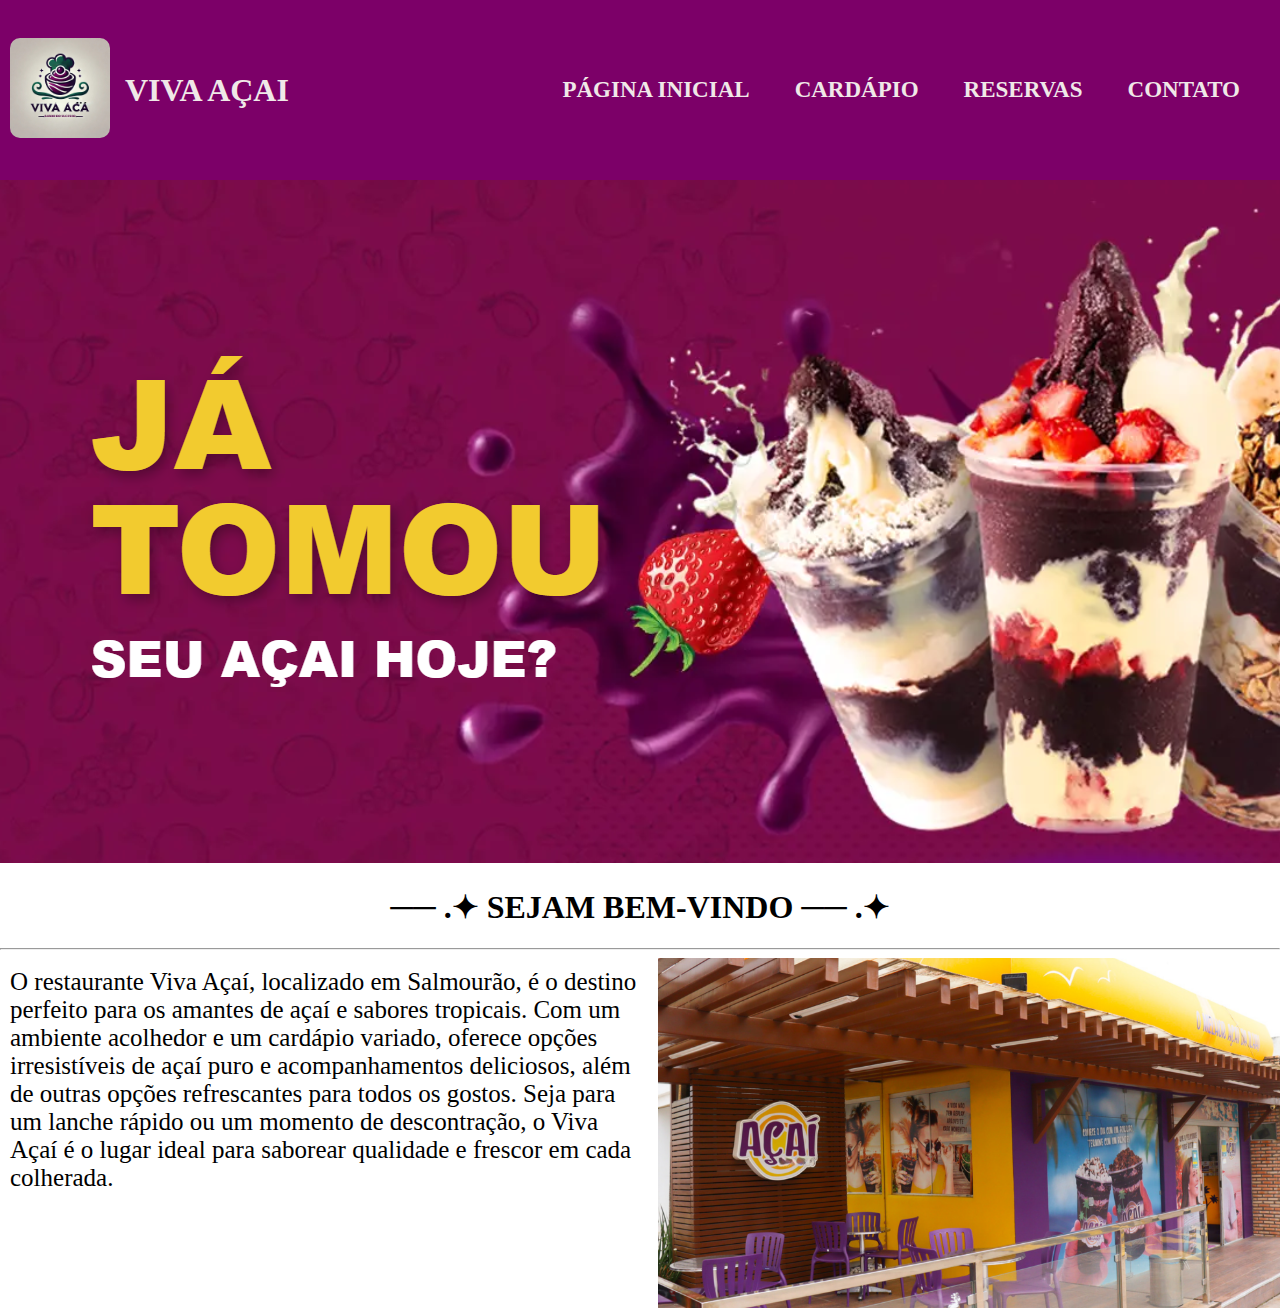
<file: SABOR GOURMET/index.html>
<!DOCTYPE html>
<html lang="en">

<head>
    <meta charset="UTF-8">
    <meta name="viewport" content="width=device-width, initial-scale=1.0">
    <link rel="stylesheet" href="../sytle.css">
    <title>Sabor Gourmet</title>

</head>

<body>
    <header>
        <div>
            <img src="../imagens/logo.webp.png" alt="logo" class="logo" />
        </div>


        <div class="titulo">
            <h1>VIVA AÇAI</h1>
        </div>

        <nav>
            <ul>
                <li><a href="index.html"><strong>PÁGINA INICIAL</strong></a></li>
                <li><a href="cardapio.html"><strong>CARDÁPIO</strong></a></li>
                <li><a href="reservas.html"><strong>RESERVAS</strong></a></li>
                <li><a href="contato.html"><strong>CONTATO</strong></a></li>
            </ul>
        </nav>
    </header>

    <div class="imagem3">
        <img src="..//imagens/image.png" alt="">
    </div>


    <div class="titulo2">
        <h1> ── .✦ SEJAM BEM-VINDO ── .✦ </h1>
    </div>
    <hr>

    <div class="local">
        <p>O restaurante Viva Açaí, localizado em Salmourão, é o destino perfeito para os amantes de açaí e sabores
            tropicais. Com um ambiente acolhedor e um cardápio variado, oferece opções irresistíveis de açaí puro e
            acompanhamentos deliciosos, além de outras opções refrescantes para todos os gostos. Seja para um lanche
            rápido ou um momento de descontração, o Viva Açaí é o lugar ideal para saborear qualidade e frescor em cada
            colherada.</p>

        <img src="..//imagens/local.png" alt="" style="height: 350px; width: 960px;">
    </div>

</body>

</html>
</file>
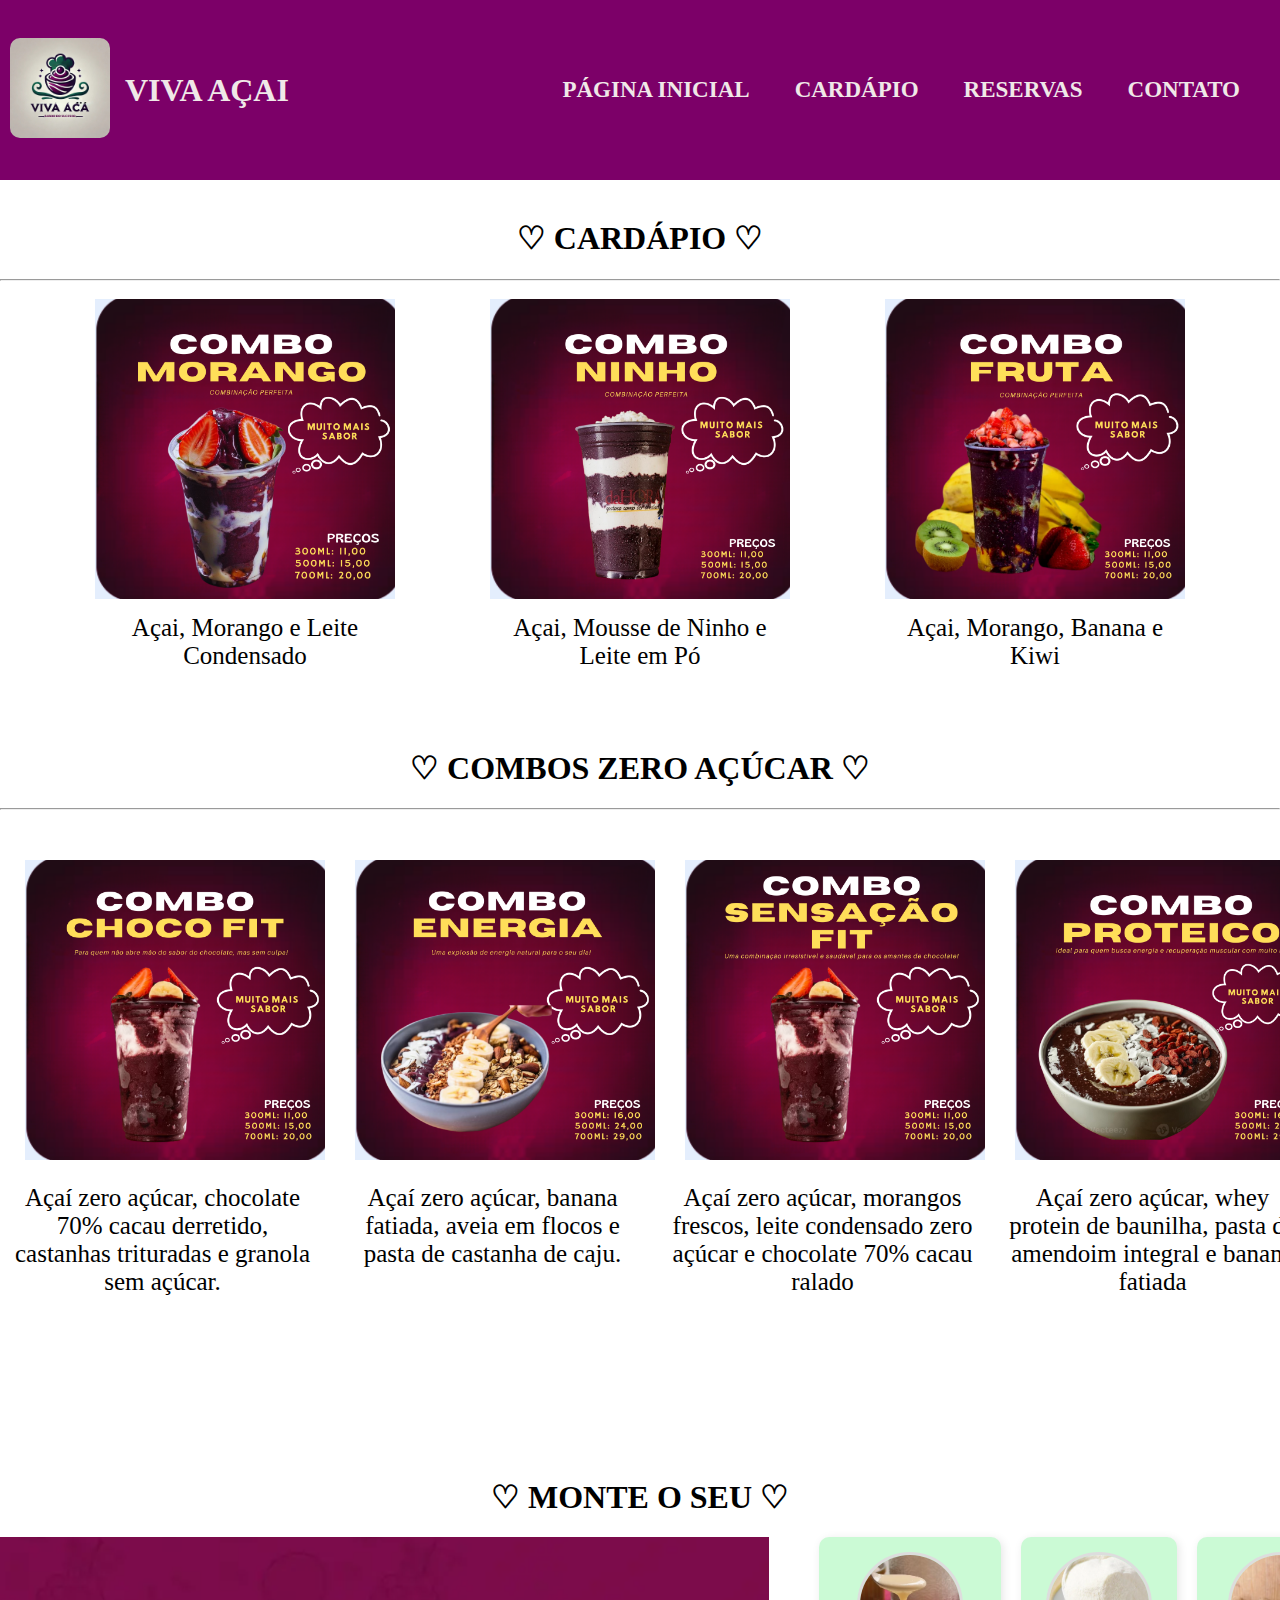
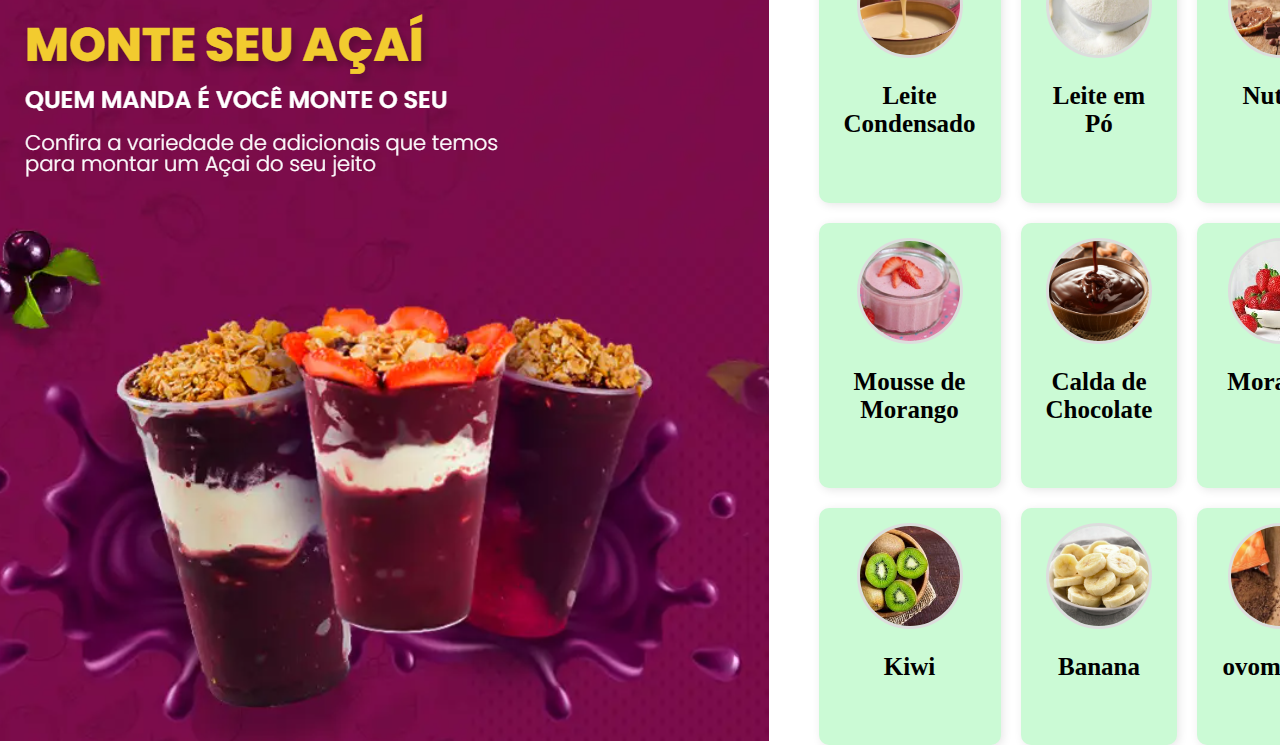
<file: SABOR GOURMET/cardapio.html>
<!DOCTYPE html>
<html lang="en">

<head>
    <meta charset="UTF-8">
    <meta name="viewport" content="width=device-width, initial-scale=1.0">
    <link rel="stylesheet" href="../sytle.css">
    <title>Cardápio</title>

</head>

<body>

    <body>
        <header>
            <div>
                <img src="../imagens/logo.webp.png" alt="logo" class="logo" />
            </div>

            <div class="titulo">
                <h1>VIVA AÇAI</h1>

            </div>

            <nav>
                <ul>
                    <li><a href="index.html"><strong>PÁGINA INICIAL</strong></a></li>
                    <li><a href="cardapio.html"><strong>CARDÁPIO</strong></a></li>
                    <li><a href="reservas.html"><strong>RESERVAS</strong></a></li>
                    <li><a href="contato.html"><strong>CONTATO</strong></a></li>
                </ul>
            </nav>
        </header><br>

        <div class="titulo3">
            <h1> ♡ CARDÁPIO ♡ </h1>
        </div>
        <hr>

        <div class="menu">
            <div class="combos">
                <img src="../imagens/combo morango.png" alt="">
                <p>Açai, Morango e Leite Condensado</p>
            </div>

            <div class="combos">
                <img src="../imagens/combo ninho.png" alt="">
                <p> Açai, Mousse de Ninho e Leite em Pó</p>
            </div>


            <div class="combos">
                <img src="../imagens/combo fruta.png" alt="">
                <p> Açai, Morango, Banana e Kiwi</p>
            </div>


            <div class="combos">
                <img src="../imagens/combo kids.png" alt="">
                <p> Açai, M&M, Leite Condensado e Oreo</p>
            </div>
        </div>




        <div class="divona3">
            <div class="titulo5">
                <h1> ♡ COMBOS ZERO AÇÚCAR ♡ </h1>
            </div>
            <hr>


            <div class="combofit">

                <div class="imgfit">
                    <img src="../imagens/combo choco fit.png" alt="">
                    <p>Açaí zero açúcar, chocolate 70% cacau derretido, castanhas trituradas e granola sem açúcar.</p>
                </div>

                <div class="imgfit">
                    <img src="../imagens/combo energia.png" alt="">
                    <p>Açaí zero açúcar, banana fatiada, aveia em flocos e pasta de castanha de caju.</p>
                </div>

                <div class="imgfit">
                    <img src="../imagens/combo sensação fit.png" alt="">
                    <p> Açaí zero açúcar, morangos frescos, leite condensado zero açúcar e chocolate 70% cacau ralado
                    </p>
                </div>


                <div class="imgfit">
                    <img src="../imagens/combo proteico.png" alt="">
                    <p>Açaí zero açúcar, whey protein de baunilha, pasta de amendoim integral e banana fatiada</p>
                </div>
            </div>



            <div class="divona2">
                <div class="titulo4">
                    <h1> ♡ MONTE O SEU ♡ </h1>
                </div>

                <div class="divona">

                    <div class="facaoseu">
                        <img src="..//imagens/monte-o-seu.png" alt="">
                    </div>

                    <div class="container2">
                        <div class="item">
                            <img src="../imagens/leite-condensado.avif" alt="Leite Condensado">
                            <p>Leite Condensado</p>
                        </div>

                        <div class="item">
                            <img src="..//imagens/leite-em-po.webp" alt="Leite em Pó">
                            <p>Leite em Pó</p>
                        </div>

                        <div class="item">
                            <img src="../imagens/nutella.webp" alt="Nutella">
                            <p>Nutella</p>
                        </div>

                        <div class="item">
                            <img src="../imagens/mouse-morango.jpg" alt="Mousse de Morango">
                            <p>Mousse de Morango</p>
                        </div>

                        <div class="item">
                            <img src="../imagens/calda-chocolate.jpeg" alt="Calda de Chocolate">
                            <p>Calda de Chocolate</p>
                        </div>

                        <div class="item">
                            <img src="../imagens/morangos.jpg" alt="Morangos">
                            <p>Morangos</p>
                        </div>

                        <div class="item">
                            <img src="../imagens/kiwi.jpg" alt="Kiwi">
                            <p>Kiwi</p>
                        </div>

                        <div class="item">
                            <img src="../imagens/banana.webp" alt="Banana">
                            <p>Banana</p>
                        </div>

                        <div class="item">
                            <img src="../imagens/ovomaltine.webp" alt="ovomaltine">
                            <p>ovomaltine</p>
                        </div>

                    </div>
                </div>
            </div>









    </body>

</html>
</file>
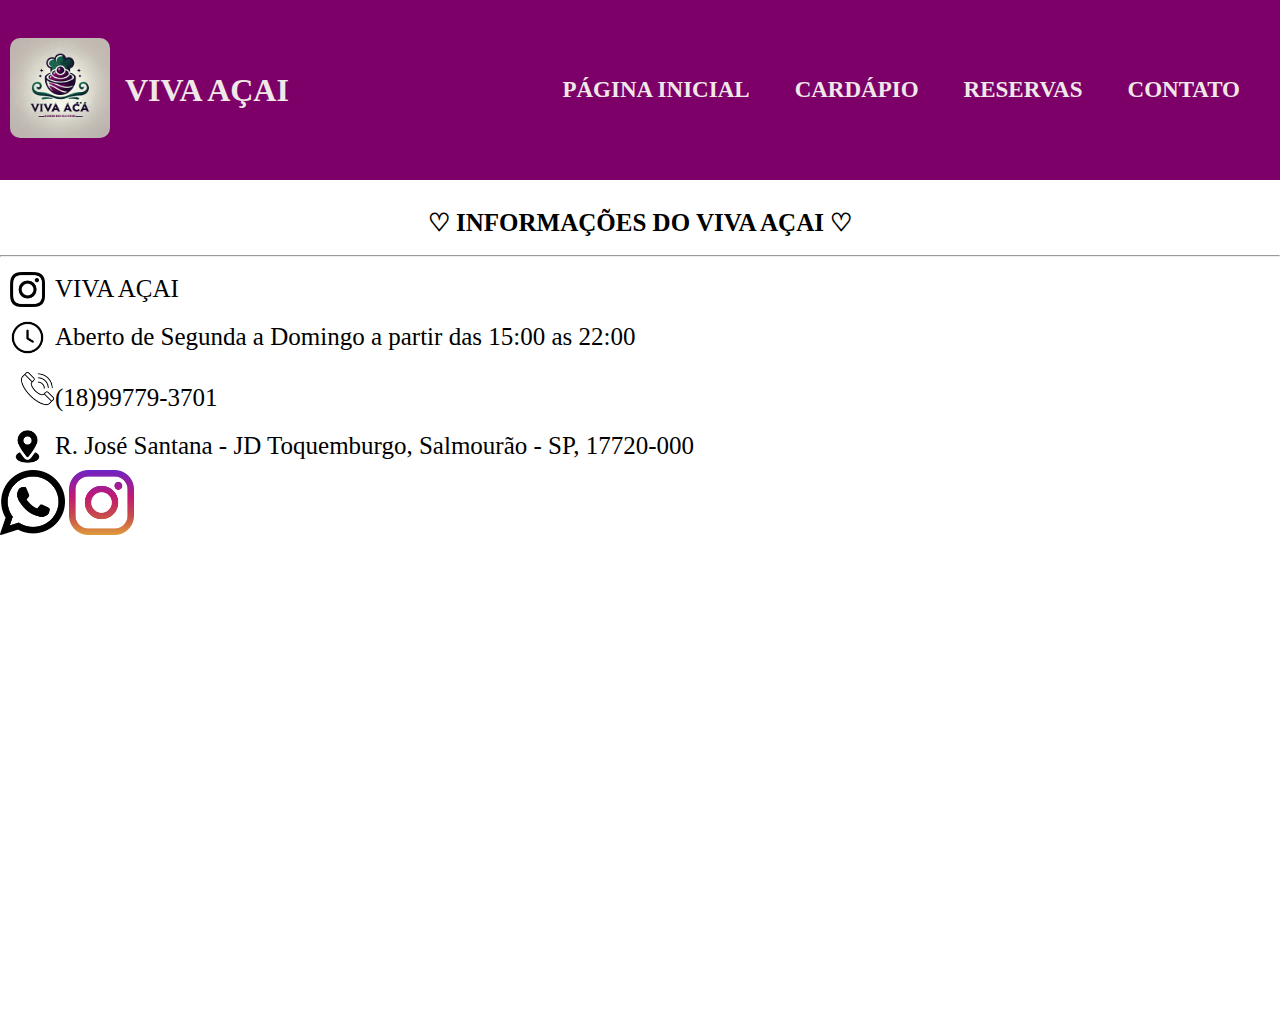
<file: SABOR GOURMET/contato.html>
<!DOCTYPE html>
<html lang="en">

<head>
    <meta charset="UTF-8">
    <meta name="viewport" content="width=device-width, initial-scale=1.0">
    <link rel="stylesheet" href="../sytle.css">
    <title>Contato</title>

</head>

<body>

    <body>
        <header>
            <div>
                <img src="../imagens/logo.webp.png" alt="logo" class="logo" />
            </div>

            <div class="titulo">
                <h1>VIVA AÇAI</h1>

            </div>

            <nav>
                <ul>
                    <li><a href="index.html"><strong>PÁGINA INICIAL</strong></a></li>
                    <li><a href="cardapio.html"><strong>CARDÁPIO</strong></a></li>
                    <li><a href="reservas.html"><strong>RESERVAS</strong></a></li>
                    <li><a href="contato.html"><strong>CONTATO</strong></a></li>
                </ul>
            </nav>
        </header><br>



        <div class="informacao">
            <p><b> ♡ INFORMAÇÕES DO VIVA AÇAI ♡</b></p>
        </div>
        <hr>


        <div class="informacoes">
            <div class="info">
                <img class="icons" src="../imagens/instagram.png" alt="" class="icones">
                <p>VIVA AÇAI</p>
            </div>

            <div class="info">
                <img class="icons" src="../imagens/relogio.png" alt="" class="icones">
                <p>Aberto de Segunda a Domingo a partir das 15:00 as 22:00</p>
            </div>

            <div class="info">
                <p><img class="icons" src="../imagens/phone-call.png" alt="" class="icones">(18)99779-3701</p><br>
            </div>

            <div class="info">
                <img class="icons" src="../imagens/localizacao.png" alt="" class="icones">
                <p>R. José Santana - JD Toquemburgo,
                    Salmourão - SP, 17720-000 </p>
            </div>


        <div class="botoes-contato">
            <a href="https://www.whatsapp.com/?lang=pt_BR"> <img src="..//imagens/whatsapp.png"></a>
            <a href="https://www.instagram.com/"> <img src="..//imagens/instagram (1).png" ></a>
        </div>

        
        <div class="map-container">
            <iframe
                src="https://www.google.com/maps/embed?pb=!1m18!1m12!1m3!1d3709.083122776776!2d-50.86559412472684!3d-21.62168438018017!2m3!1f0!2f0!3f0!3m2!1i1024!2i768!4f13.1!3m3!1m2!1s0x94969bbdd3039461%3A0x8a87cd56ce13335c!2sLarica%20Food!5e0!3m2!1spt-BR!2sbr!4v1738672819106!5m2!1spt-BR!2sbr"
                width="750" height="450" style="border:0;" allowfullscreen="" loading="lazy"
                referrerpolicy="no-referrer-when-downgrade"></iframe>
        </div>


    </body>

</html>
</file>
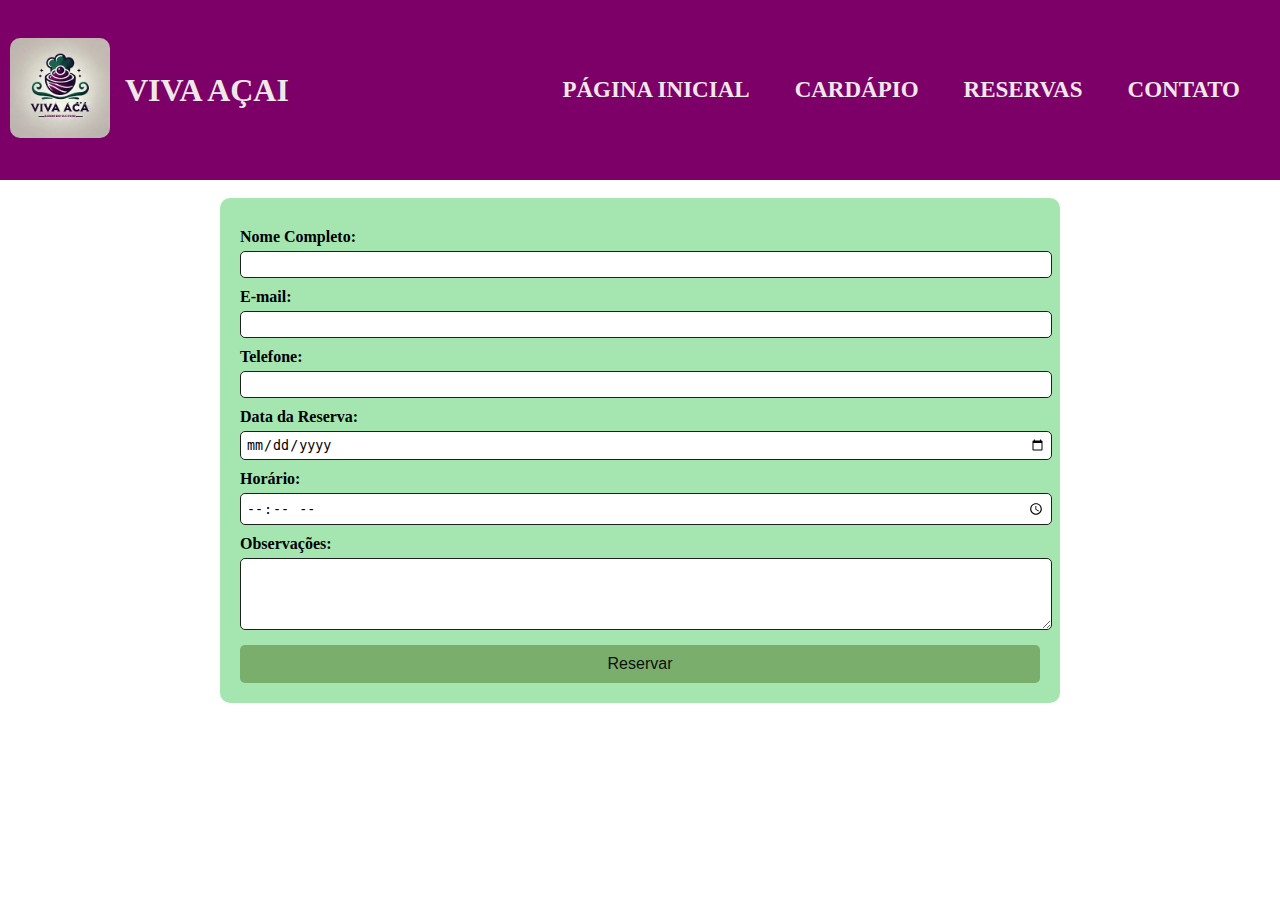
<file: SABOR GOURMET/reservas.html>
<!DOCTYPE html>
<html lang="PT-BR">

<head>
    <meta charset="UTF-8">
    <meta name="viewport" content="width=device-width, initial-scale=1.0">
    <link rel="stylesheet" href="../sytle.css">
    <title>Reservas</title>

</head>

<body>


    <header>
        <div>
            <img src="../imagens/logo.webp.png" alt="logo" class="logo" />
        </div>

        <div class="titulo">
            <h1>VIVA AÇAI</h1>
        </div>

        <nav>
            <ul>
                <li><a href="index.html"><strong>PÁGINA INICIAL</strong></a></li>
                <li><a href="cardapio.html"><strong>CARDÁPIO</strong></a></li>
                <li><a href="reservas.html"><strong>RESERVAS</strong></a></li>
                <li><a href="contato.html"><strong>CONTATO</strong></a></li>
            </ul>
        </nav>
    </header><br>


    <main>

        <div class="container">
            <form action="#" method="POST">
                <label for="nome">Nome Completo:</label>
                <input type="text" id="nome" name="nome" required>
                <label for="email">E-mail:</label>
                <input type="email" id="email" name="email" required>
                <label for="telefone">Telefone:</label>
                <input type="tel" id="telefone" name="telefone" required>
                <label for="data">Data da Reserva:</label>
                <input type="date" id="data" name="data" required>
                <label for="horario">Horário:</label>
                <input type="time" id="horario" name="horario" required>
                <label for="mensagem">Observações:</label>
                <textarea id="mensagem" name="mensagem" rows="4"></textarea>
                <button type="submit">Reservar</button>
            </form>
        </div>
    </main>


</body>

</html>
</file>
<file: sytle.css>
body {
    margin: 0;
    padding: 0;
    box-sizing: border-box;
    font-family: Georgia, 'Times New Roman', Times, serif;
}

header {
    background-color: rgb(124, 0, 104);
    display: flex;
    height: 20vh;
    align-items: center;
    justify-content: space-between;
}

/*botões da pagina inicial, menu, contato */
strong {
    font-size: 23px;
}

nav ul {
    list-style: none;
    font-size: 20px;
}

nav li {
    display: inline-block;
    margin-right: 40px;
}

nav a {
    color: rgb(240, 232, 232);
    text-decoration: none;
}


/*logo do viva açai*/
.logo {
    margin-left: 10px;
    height: 100px;
    border-radius: 10px 10px 10px 10px;
}

/*titulo do viva açai*/
.titulo {
    margin-left: 15px;
    flex-grow: 1;
    /* Faz o título ocupar o espaço restante */
    color: rgb(240, 232, 232);

}

.titulo2 {
    text-align: center;
}

p {
    font-size: 25px;
    padding: 10px;
    margin: 0;
}


.local {
    display: flex;
}

.reservas {
    text-align: center;
    color: rgb(0, 0, 0);
    font-family: Georgia, 'Times New Roman', Times, serif;
}

.combos {
    text-align: center;
    color: #000000;
    font-family: Verdana, Geneva, Tahoma, sans-serif #000000;
}

.info {
    display: flex;
    align-items: center;
    margin: 0 10px;
}

.imagem2 {
    background-image: url("..//imagens/imagens2");
    width: 900px;
    height: 650px;
    display: block;
    background-repeat: no-repeat;
    /* Impede que a imagem se repita */
    background-size: cover;
}

.imagem2 img {
    width: 180%;
}

.titulo3{
    text-align: center;
}

.titulo4{
    text-align: center;
}





/*CARDÁPIO OS 4 ITENS*/
.divona2{
padding-top: 150px;
}

.item {
    text-align: center;
    background: rgb(203, 250, 213);
    padding: 15px;
    border-radius: 10px;
    box-shadow: 2px 2px 10px rgba(0, 0, 0, 0.1);
}

.item img {
    width: 100px;
    height: 100px;
    border-radius: 50%;
    object-fit: cover;
    border: 3px solid #ddd;
}

.item p {
    margin-top: 10px;
    font-weight: bold;
}


/*monte o seu */
.container2 {
    display: grid;
    grid-template-columns: repeat(3, 1fr);
    gap: 20px;
    max-width: 800px;
    margin-left: 50px;
}

.divona{
    display: flex;
    justify-content: center;
}



/*CARDAPIO*/
.menu{
    display: flex;
    padding-top: 10px;
}

.combos {
    margin-left: 95px;
    gap: 5px;
    display: flex;
    flex-direction: column;
    width: 300px;
    height: 100px;
}


.descricao1 {
    margin-left: 300px;
    gap: 30px;
    display: flex;
}

.informacao{
    text-align: center;
}



/*ACAI ZERO AÇÚCAR**/
.titulo5{
    text-align: center; /*colocar o texto no centro*/
    margin-top: 350px; /* colocar margen no topo*/
}

.divona3{
    width: 100%;
}

.combofit{
    margin-top: 50px; /* colocar margen no topo*/
    display: flex;
    gap: 5px; /*espaçamento entre as imagens*/
}

.imgfit{
    text-align: center; /* colocar o texto no centro*/
    color: #000000;
    font-family: Verdana, Geneva, Tahoma, sans-serif #000000; /*mudar a fonte*/
}


.imgfit img{
    margin-left: 25px; /*indica colocar margin dando uns espaçamento*/
    gap: 5px; /*espaçamento*/
    flex-direction: column; /*ajuda a definir a direção dos itens*/
    width: 300px; /*largura */
    height: 300px; /*altura*/

}

.imgfit p {
    margin-top: 10px; /* colocar margen no topo*/
    font-weight: normal;
}


/*formulário da reserva*/
.reservas3 {
    display: flex;
    justify-content: center;
    color: rgb(0, 0, 0);
    font-family: 'Times New Roman', Times, serif;
    font-size: 18px;
}

section {
    background-color: rgba(39, 224, 39, 0.518);
    display: flex;
    padding: 10px;
    width: 450px;
}


/*MAPS*/
.map-container {
    text-align: center;
    margin: 20px;
}

/*ICONES*/
.icons {
    width: 35px;
    height: 35px;
}

.botoes-contato a img{
    height: 65px;
    width: 65px;
}


/*reservas*/
.container {
    background-color: rgba(164, 230, 175, 0.986);
    padding: 20px;
    border-radius: 10px;
    box-shadow: 0px 0px 10px rgb(255, 255, 255);
    width: 970px;
    max-width: 800px;
}

h2 {
    text-align: center;
    margin-bottom: 20px;
}

form {
    display: flex;
    flex-direction: column;
}

label {
    font-weight: bold;
    margin-top: 10px;
}

input, textarea {
    width: 100%;
    padding: 5px;
    margin-top: 5px;
    border: 1px solid #201f1f;
    border-radius: 5px;
}

button {
    margin-top: 15px;
    padding: 10px;
    background-color: rgb(121, 174, 108);
    color: rgb(15, 15, 15);
    font-size: 16px;
    border: none;
    border-radius: 5px;
    cursor: pointer;
}

main{
    display: flex;
    justify-content: center;
}
</file>
